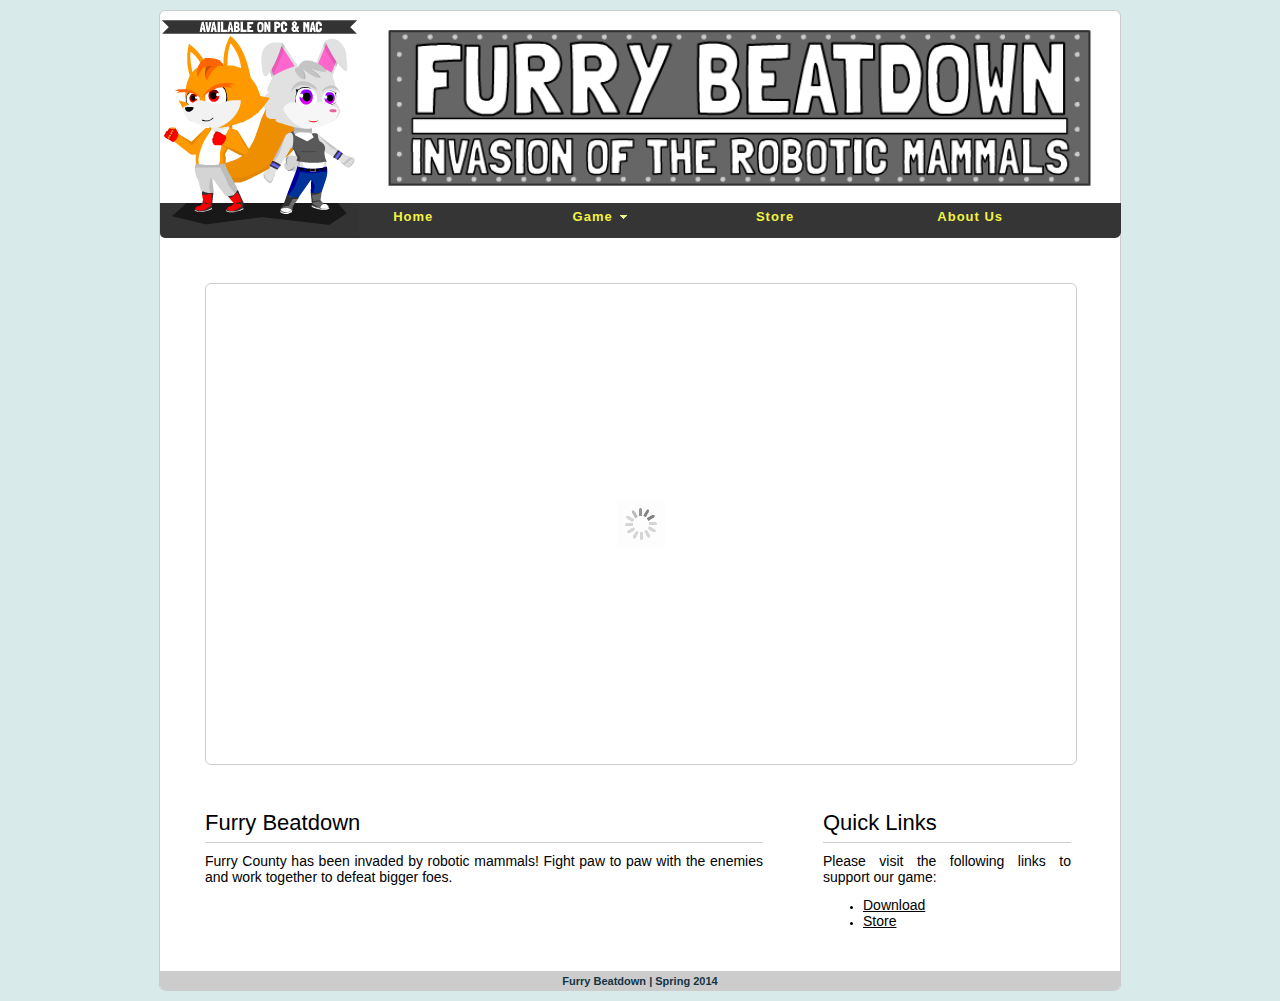
<file: index.html>
<!DOCTYPE html PUBLIC "-//W3C//DTD XHTML 1.0 Transitional//EN" "http://www.w3.org/TR/xhtml1/DTD/xhtml1-transitional.dtd">

<html xmlns="http://www.w3.org/1999/xhtml">
	<head>
		<meta http-equiv="Content-Type" content="text/html; charset=utf-8"/>
		<title>Furry Beatdown</title>
		<meta name="keywords" content="keywords"/>
		<meta name="description" content="description"/>

		<link href="./css/stylesheet.css" rel="stylesheet" type="text/css"/>
		<link href="./css/nav_dropdown_stylesheet.css" rel="stylesheet" type="text/css"/>
	</head>

	<body>
		<div id="container">
			<div id="headerContainer">
				<div id="nameContainer">
					<a href="./index.html"><img src="./images/headerLeft.png" alt="image"/></a>
				</div> <!-- end of header -->
				<div class="linkContainer">
					<div class="imgContainer">
						<img src="./images/headerTitle.png"/>
					</div>
					<ul class="nav">
						<li><a href="index.html">Home</a></li>
						<li><a href="game.html" class="hasChild">Game</a>
							<ul>
								<li><a href="download.html">Download</a></li>
								<!--
								<li><a href="help.html" class="hasChild">Help</a>
									<ul>
										<li><a href="guide.html">Guide</a></li>
									</ul>
								</li>
								-->
								<li><a href="help.html">Help</a></li>
							</ul>
						</li>
						<li><a href="store.html">Store</a></li>
						<li><a href="about.html">About Us</a></li>
					</ul>
				</div> <!-- end of menu -->
			</div>
				
			<link rel="stylesheet" href="./css/nivo_stylesheet.css" type="text/css" media="screen"/>
			<link rel="stylesheet" href="./css/nivo_slider_stylesheet.css" type="text/css" media="screen"/>
			
			<script src="./js/jquery-1.4.3.min.js" type="text/javascript"></script>
			<script src="./js/jquery.nivo.slider.pack.js" type="text/javascript"></script>
			
			<div class="cleanerWithHeight">&nbsp;</div>
			<div class="cleanerWithHeight">&nbsp;</div>
			<div class="cleanerWithHeight">&nbsp;</div>
			<div class="cleaner">&nbsp;</div>
				
			<div id="gallerySection">
				<div id="slider">
				<!--
					<img src="./images/Background_City_1.jpg" alt="" title="#htmlcaption1"/>
					<div id="htmlcaption1" class="nivo-html-caption"> 
						<strong>Concept Art</strong>
					</div>
					<img src="./images/City_Background_Wide_View.png" alt="" title="#htmlcaption2"/>
					<div id="htmlcaption2" class="nivo-html-caption"> 
						<strong>City Background, Wide View</strong>
					</div>
				-->
				
					<iframe src="https://www.youtube.com/embed/t-kY2_EIu3g" width="870" height="480" frameborder="0" style="border:0"></iframe>
				
					
				</div>
				<!--
				<script type="text/javascript">
					$(window).load(function() {
						$('#slider').nivoSlider( {
							effect: 'fade', // Specify sets like: 'fold,fade,sliceDown'
							slices: 6, // For slice animations
							boxCols: 8, // For box animations
							boxRows: 4, // For box animations
							animSpeed: 800, // Slide transition speed
							pauseTime: 2400, // How long each slide will show
							startSlide: 0, // Set starting Slide (0 index)
							directionNav: true, // Next & Prev navigation
							controlNav: false, // 1,2,3... navigation
							controlNavThumbs: false, // Use thumbnails for Control Nav
							pauseOnHover: true, // Stop animation while hovering
							manualAdvance: true, // Force manual transitions
							prevText: 'Prev', // Prev directionNav text
							nextText: 'Next', // Next directionNav text
							randomStart: true // Start on a random slide
						} ); 
					} );
				</script>
				-->
			</div>

			<div id="section1">
				<div id="content1">
					<h1>Furry Beatdown</h1>
					<p>Furry County has been invaded by robotic mammals! Fight paw to paw with the enemies and work together to defeat bigger foes.</p>
				</div> <!-- end of box1 -->

				<div id="sidebox">
					<h1>Quick Links</h1>
					<div class="sideboxContent">
						<!--<h3>Header</h3>-->
						<p>Please visit the following links to support our game: </p>
						<ul class="ulList">
							<li><p><a href="./download.html">Download</a></p></li>
							<li><p><a href="./store.html">Store</a></p></li>
						</ul>
					</div>
				</div> <!-- end of sidebox -->	

				<div class="cleanerWithHeight">&nbsp;</div>
			</div> <!-- end of section1 -->

			<div id="footer">
				Furry Beatdown <b>|</b> Spring 2014
			</div>
		</div> <!-- end of container -->
	</body>
</html>
</file>
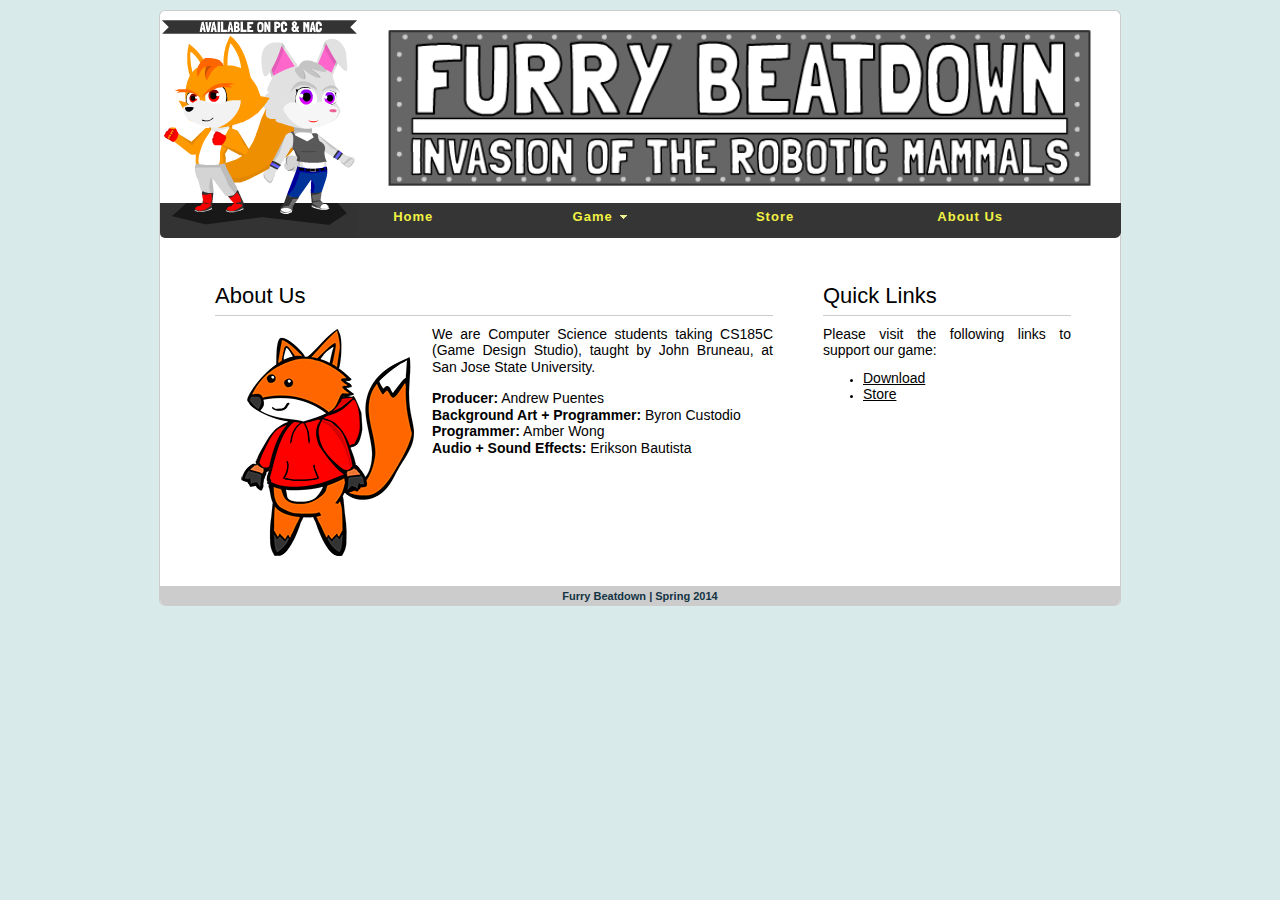
<file: about.html>
<!DOCTYPE html PUBLIC "-//W3C//DTD XHTML 1.0 Transitional//EN" "http://www.w3.org/TR/xhtml1/DTD/xhtml1-transitional.dtd">

<html xmlns="http://www.w3.org/1999/xhtml">
	<head>
		<meta http-equiv="Content-Type" content="text/html; charset=utf-8"/>
		<title>Furry Beatdown</title>
		<meta name="keywords" content="keywords"/>
		<meta name="description" content="description"/>

		<link href="./css/stylesheet.css" rel="stylesheet" type="text/css"/>
		<link href="./css/nav_dropdown_stylesheet.css" rel="stylesheet" type="text/css"/>
	</head>

	<body>
		<div id="container">
			<div id="headerContainer">
				<div id="nameContainer">
						<a href="./index.html"><img src="./images/headerLeft.png" alt="image"/></a>
				</div> <!-- end of header -->
				<div class="linkContainer">
				<div class="imgContainer">
						<img src="./images/headerTitle.png"/>
					</div>
					<ul class="nav">
						<li><a href="index.html">Home</a></li>
						<li><a href="game.html" class="hasChild">Game</a>
							<ul>
								<li><a href="download.html">Download</a></li>
								<!--
								<li><a href="help.html" class="hasChild">Help</a>
									<ul>
										<li><a href="guide.html">Guide</a></li>
									</ul>
								</li>
								-->
								<li><a href="help.html">Help</a></li>
							</ul>
						</li>
						<li><a href="store.html">Store</a></li>
						<li><a href="about.html">About Us</a></li>
					</ul>
				</div> <!-- end of menu -->
			</div>
			
			<div class="cleaner">&nbsp;</div>
			
			<div id="section1">
				<div id="content1_1">
					<h1>About Us</h1>
					<img src="./images/fox_test_sm.png" alt="image"/> <!-- replace ... with team logo -->
					<p>We are Computer Science students taking CS185C (Game Design Studio), taught by John Bruneau, at San Jose State University.</p>
					<p>
						<b>Producer:</b> Andrew Puentes<br/>
						<b>Background Art + Programmer:</b> Byron Custodio</br>
						<b>Programmer:</b> Amber Wong</br>
						<b>Audio + Sound Effects:</b> Erikson Bautista<br/>
					</p>
				</div> <!-- end of box1 -->
				
				<div id="sidebox">
					<h1>Quick Links</h1>
					<div class="sideboxContent">
						<!--<h3>Header</h3>-->
						<p>Please visit the following links to support our game: </p>
						<ul class="ulList">
							<li><p><a href="./download.html">Download</a></p></li>
							<li><p><a href="./store.html">Store</a></p></li>
						</ul>
					</div>
				</div> <!-- end of sidebox -->
				
				<div class="cleanerWithHeight">&nbsp;</div>
			</div>

			<div id="footer">
				Furry Beatdown <b>|</b> Spring 2014
			</div>
		</div> <!-- end of container -->
	</body>
</html>
</file>
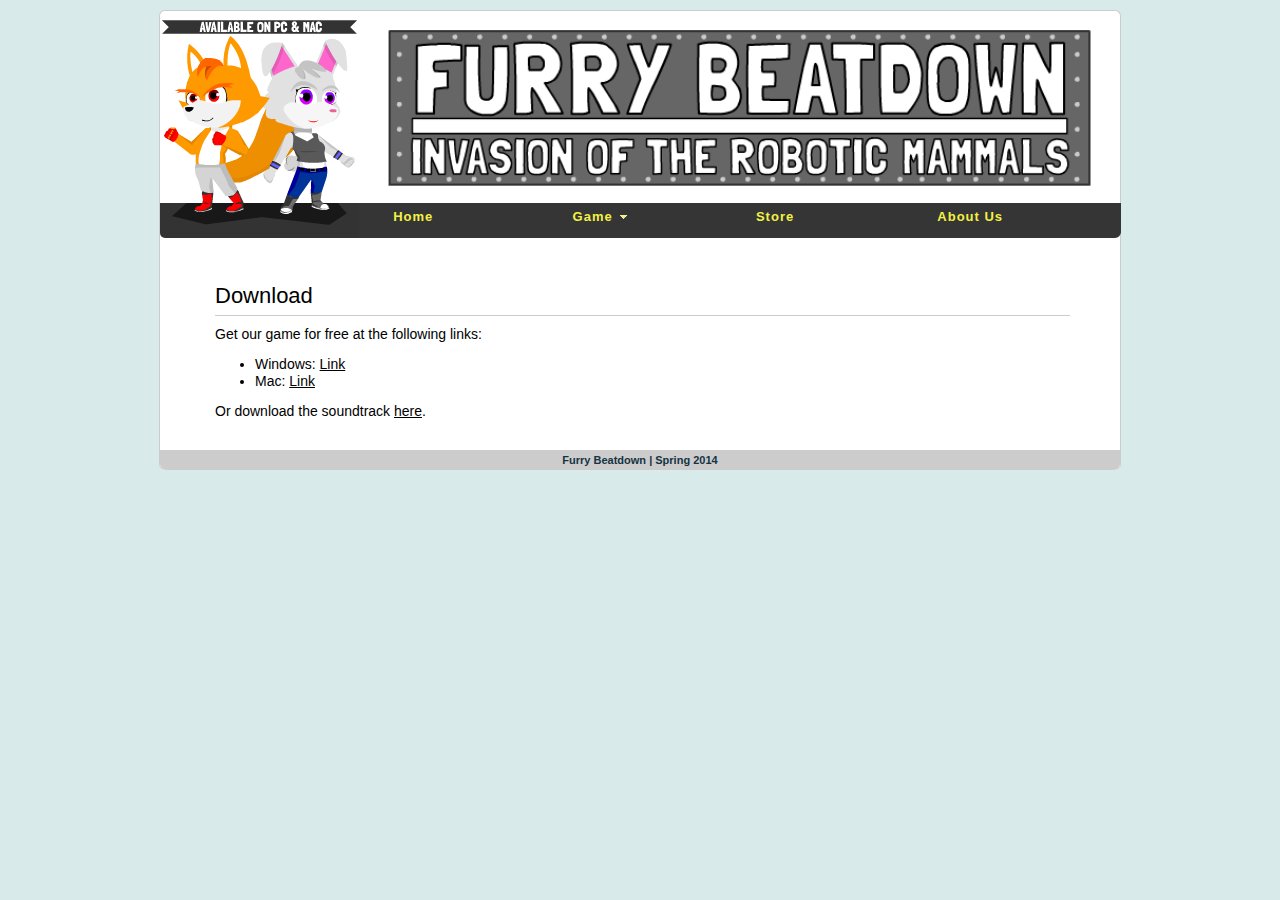
<file: download.html>
<!DOCTYPE html PUBLIC "-//W3C//DTD XHTML 1.0 Transitional//EN" "http://www.w3.org/TR/xhtml1/DTD/xhtml1-transitional.dtd">

<html xmlns="http://www.w3.org/1999/xhtml">
	<head>
		<meta http-equiv="Content-Type" content="text/html; charset=utf-8"/>
		<title>Furry Beatdown</title>
		<meta name="keywords" content="keywords"/>
		<meta name="description" content="description"/>

		<link href="./css/stylesheet.css" rel="stylesheet" type="text/css"/>
		<link href="./css/nav_dropdown_stylesheet.css" rel="stylesheet" type="text/css"/>
	</head>

	<body>
		<div id="container">
			<div id="headerContainer">
				<div id="nameContainer">
						<a href="./index.html"><img src="./images/headerLeft.png" alt="image"/></a>
			</div> <!-- end of header -->
				<div class="linkContainer">
					<div class="imgContainer">
						<img src="./images/headerTitle.png"/>
					</div>
					<ul class="nav">
						<li><a href="index.html">Home</a></li>
						<li><a href="game.html" class="hasChild">Game</a>
							<ul>
								<li><a href="download.html">Download</a></li>
								<!--
								<li><a href="help.html" class="hasChild">Help</a>
									<ul>
										<li><a href="guide.html">Guide</a></li>
									</ul>
								</li>
								-->
								<li><a href="help.html">Help</a></li>
							</ul>
						</li>
						<li><a href="store.html">Store</a></li>
						<li><a href="about.html">About Us</a></li>
					</ul>
				</div> <!-- end of menu -->
			</div>

			<div class="cleaner">&nbsp;</div>
	
			<div id="section4">
				<div class="content4Container">
					<div class="content4MediaContainer">
						<div class="content4">
							<h1>Download</h1>
							<p>Get our game for free at the following links:</p>
							<ul>
								<li>Windows: <a href="https://www.dropbox.com/sh/wejb8poadk9aap2/AACjrWuf2W4ArtpXdf0vF8b7a" target="_blank">Link</a></li>
								<li>Mac: <a href="https://www.dropbox.com/sh/oqhjsr8fa8bgmk2/AACRe2fbGK_QX6fXpHVfBisga" target="_blank">Link</a></li>
								<!--<li>
									Web: <a href="" target="_blank">Link</a>
								</li>-->
							</ul>
							<p>Or download the soundtrack <a href="https://www.dropbox.com/sh/9hgs8kl2zj6j19r/AAAgqnL0OCvJgTkVjtccg35Ba" target="_blank">here</a>.</p>
							<div class="cleanerWithHeight">&nbsp;</div>
						</div>
					</div>
				</div>
			</div>

			<div id="footer">
				Furry Beatdown <b>|</b> Spring 2014
			</div>
		</div> <!-- end of container -->
	</body>
</html>
</file>
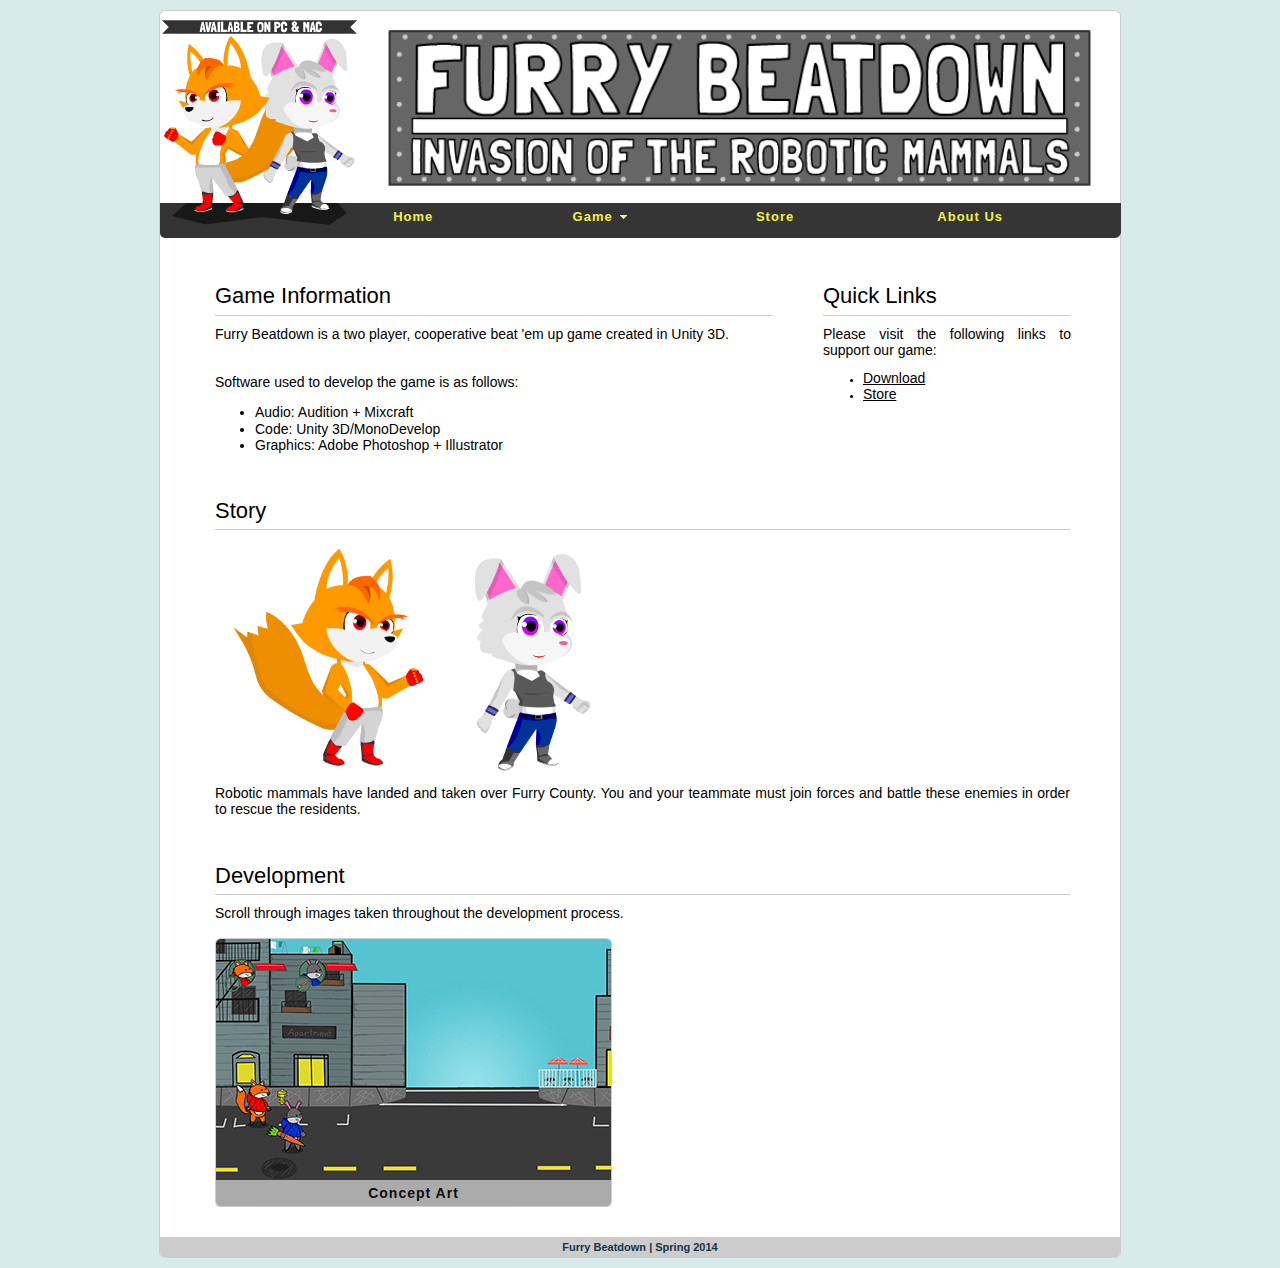
<file: game.html>
<!DOCTYPE html PUBLIC "-//W3C//DTD XHTML 1.0 Transitional//EN" "http://www.w3.org/TR/xhtml1/DTD/xhtml1-transitional.dtd">

<html xmlns="http://www.w3.org/1999/xhtml">
	<head>
		<meta http-equiv="Content-Type" content="text/html; charset=utf-8"/>
		<title>Furry Beatdown</title>
		<meta name="keywords" content="keywords"/>
		<meta name="description" content="description"/>

		<link href="./css/stylesheet.css" rel="stylesheet" type="text/css"/>
		<link href="./css/nav_dropdown_stylesheet.css" rel="stylesheet" type="text/css"/>
		
		<link rel="stylesheet" href="./css/game_nivo_stylesheet.css" type="text/css" media="screen"/>
		<link rel="stylesheet" href="./css/nivo_slider_stylesheet.css" type="text/css" media="screen"/>
	
		<script src="./js/jquery-1.4.3.min.js" type="text/javascript"></script>
		<script src="./js/jquery.nivo.slider.pack.js" type="text/javascript"></script>
		<script src="./js/nivoSlider.options.js" type="text/javascript"></script>
		<script src="./js/popupWindow.js" type="text/javascript"></script>
	</head>

	<body>
		<div id="container">
			<div id="headerContainer">
				<div id="nameContainer">
						<a href="./index.html"><img src="./images/headerLeft.png" alt="image"/></a>
				</div> <!-- end of header -->
				<div class="linkContainer">
					<div class="imgContainer">
						<img src="./images/headerTitle.png"/>
					</div>
					<ul class="nav">
						<li><a href="index.html">Home</a></li>
						<li><a href="game.html" class="hasChild">Game</a>
							<ul>
								<li><a href="download.html">Download</a></li>
								<!--
								<li><a href="help.html" class="hasChild">Help</a>
									<ul>
										<li><a href="guide.html">Guide</a></li>
									</ul>
								</li>
								-->
								<li><a href="help.html">Help</a></li>
							</ul>
						</li>
						<li><a href="store.html">Store</a></li>
						<li><a href="about.html">About Us</a></li>
					</ul>
				</div> <!-- end of menu -->
			</div>
			
			<div class="cleaner">&nbsp;</div>
			
			<div id="section1">
				<div id="content1Container">
					<div id="content1_1">
						<h1>Game Information</h1>
						<p>Furry Beatdown is a two player, cooperative beat 'em up game created in Unity 3D.</p>
						<br/>
						
						Software used to develop the game is as follows:
						<ul>
							<li>Audio: Audition + Mixcraft</li>
							<li>Code: Unity 3D/MonoDevelop</li>
							<li>Graphics: Adobe Photoshop + Illustrator</li>
						</ul>
					</div> <!-- end of box1 -->
					
					<!--<div id="content1_1">
						<h1>Story</h1>
						<img src="./images/Characters.png" width="400px"/>
						<div class="cleaner">&nbsp;</div>
						<p>The city is being invaded by robotic mammals! You and your partner must work together to save the residents.</p>
					</div>--> <!-- end of box2 -->
				</div>
				
				<div id="sidebox">
					<h1>Quick Links</h1>
					<div class="sideboxContent">
						<!--<h3>Header</h3>-->
						<p>Please visit the following links to support our game: </p>
						<ul class="ulList">
							<li><p><a href="./download.html">Download</a></p></li>
							<li><p><a href="./store.html">Store</a></p></li>
						</ul>
					</div>
				</div> <!-- end of sidebox -->
				
				<div class="cleaner">&nbsp;</div>
			</div> <!-- end of section1 -->
			
			
			<div id="section4" style="margin-top:-30px; margin-bottom:30px">
				<div class="content4Container">
					<div class="content4MediaContainer">
						<div class="content4">
							<h1>Story</h1>
						<img src="./images/Characters.png" width="400px"/>
						<div class="cleaner">&nbsp;</div>
						<p>Robotic mammals have landed and taken over Furry County. You and your teammate must join forces and battle these enemies in order to rescue the residents.</p>
						<div class="cleanerWithHeight">&nbsp;</div>
						</div>
					</div>
				</div>
			</div>
			<!--
			<div id="section4" style="margin-top:-30px; margin-bottom:30px">
				<div class="content4Container">
					<div class="content4MediaContainer">
						<div class="content4">
							<h1>Meet the Characters</h1>
							<img src="./images/Characters.png" width="400px"/>
							<div class="cleaner">&nbsp;</div>
							<p>The fox likes meat, while the bunny prefers cabbage.</p>
						<div class="cleanerWithHeight">&nbsp;</div>
						</div>
					</div>
				</div>
			</div>
			-->
			
			<!--
			<div id="section4" style="margin-top:-30px; margin-bottom:30px">
				<div class="content4Container">
					<div class="content4MediaContainer">
						<div class="content4">
							<h1>Highlights</h1>
							<p>[ video goes here ]</p>
						</div>
					</div>
				</div>
				
				<div class="cleanerWithHeight">&nbsp;</div>
			</div>
			-->
			<div id="section4">
				<div class="content4Container">
					<div class="content4MediaContainer">
						<div class="content4">
							<h1>Development</h1>
							<p>
								Scroll through images taken throughout the development process.
							</p>
							<br/>
							
							<!--
							<img src="./images/emptyImage_sm.jpg" alt="image"/>
							-->
							<div id="slider"> 
								<a href="JavaScript:newPopup('./images/gameSlideshow/Background_City_lg.jpg')">
									<img src="./images/gameSlideshow/Background_City_sm.jpg" alt="" title="Concept Art"/>
								</a>
								<a href="JavaScript:newPopup('./images/gameSlideshow/City_Background_Wide_View_lg.png')">
									<img src="./images/gameSlideshow/City_Background_Wide_View_sm.png" alt="" title="City Background (Wide View)"/>
								</a>
								<a href="JavaScript:newPopup('./images/gameSlideshow/Playtest_lg.png')">
									<img src="./images/gameSlideshow/Playtest_sm.png" alt="" title="Playtesting"/>
								</a>
								<a href="JavaScript:newPopup('./images/gameSlideshow/Gallery_lg.png')">
									<img src="./images/gameSlideshow/Gallery_sm.png" alt="" title="Gallery Show"/>
								</a>
							</div>
							<!--
							<div class="gmap">
								<iframe src="https://www.youtube.com/embed/iAm6pa9hPKA" width="447" height="268" frameborder="0" style="border:0"></iframe>
							</div>
							-->
						</div>
					</div>
					<div class="cleanerWithHeight">&nbsp;</div>
				</div>
			</div> <!-- end of section4 -->
			
			<!--<div id="section2">
				<div class="content2">
					<img src="./images/download.png" alt="image"/>
					<h4>Download</h4>
					<p>Get our game.</p> 
					<div class="moreInfo"><a href="./download.html">More Info</a></div>                       
				</div>
				<div class="content2">
					<img src="./images/faq.png" alt="image"/>
					<h4>Help Center</h4>
					<p>Tips, tricks, and more!</p>
					<div class="moreInfo"><a href="./help.html">More Info</a></div>                       
				</div>
				<div class="cleanerWithHeight">&nbsp;</div>
			</div>--> <!-- end of section2 -->

			<div id="footer">
				Furry Beatdown <b>|</b> Spring 2014
			</div>
		</div> <!-- end of container -->
	</body>
</html>
</file>
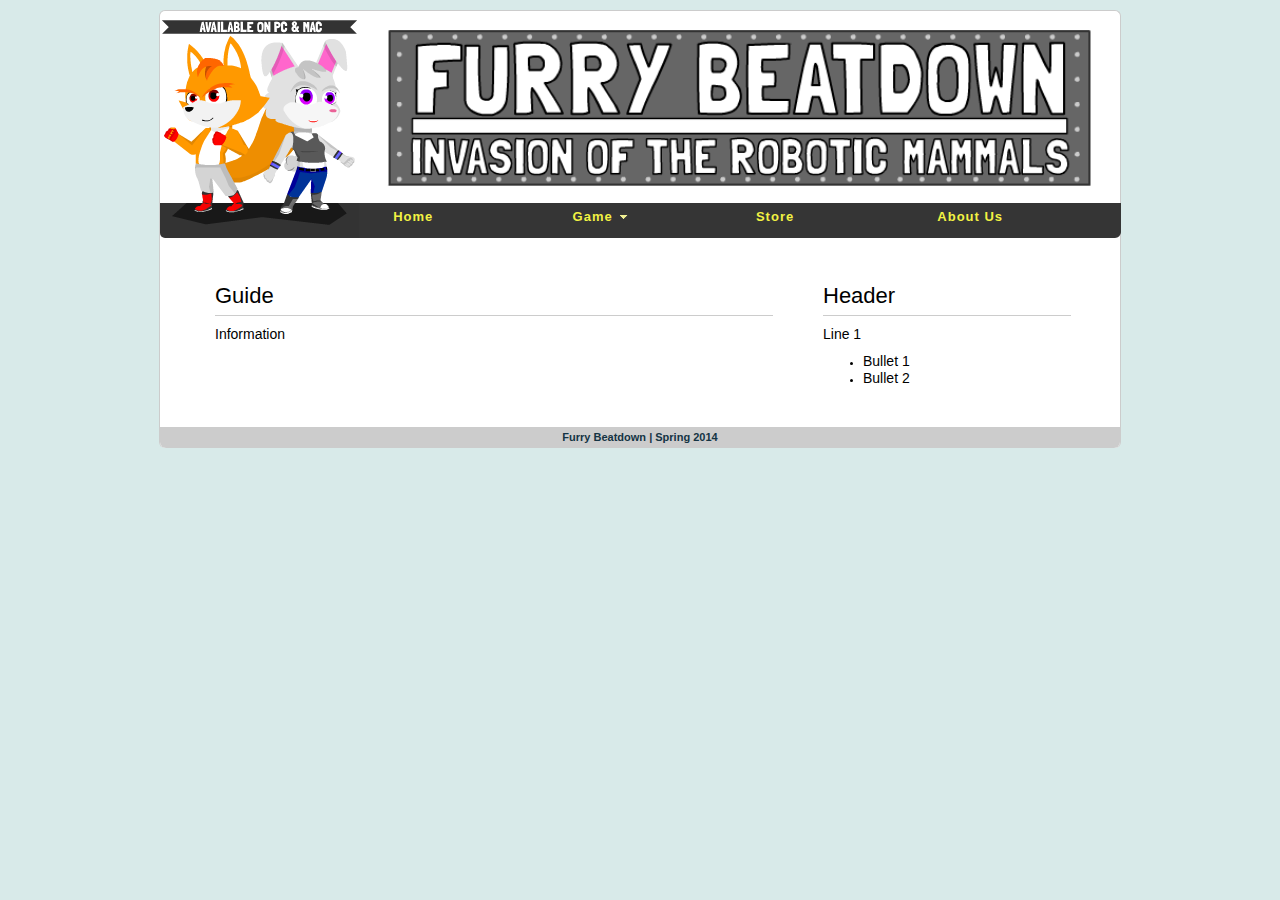
<file: guide.html>
<!DOCTYPE html PUBLIC "-//W3C//DTD XHTML 1.0 Transitional//EN" "http://www.w3.org/TR/xhtml1/DTD/xhtml1-transitional.dtd">

<html xmlns="http://www.w3.org/1999/xhtml">
	<head>
		<meta http-equiv="Content-Type" content="text/html; charset=utf-8"/>
		<title>Furry Beatdown</title>
		<meta name="keywords" content="keywords"/>
		<meta name="description" content="description"/>

		<link href="./css/stylesheet.css" rel="stylesheet" type="text/css"/>
		<link href="./css/nav_dropdown_stylesheet.css" rel="stylesheet" type="text/css"/>
	</head>

	<body>
		<div id="container">
			<div id="headerContainer">
				<div id="nameContainer">
					<a href="./index.html"><img src="./images/headerLeft.png" alt="image"/></a>
				</div> <!-- end of header -->
				<div class="linkContainer">
					<div class="imgContainer">
						<img src="./images/headerTitle.png"/>
					</div>
					<ul class="nav">
						<li><a href="index.html">Home</a></li>
						<li><a href="game.html" class="hasChild">Game</a>
							<ul>
								<li><a href="download.html">Download</a></li>
								<!--
								<li><a href="help.html" class="hasChild">Help</a>
									<ul>
										<li><a href="guide.html">Guide</a></li>
									</ul>
								</li>
								-->
								<li><a href="help.html">Help</a></li>
							</ul>
						</li>
						<li><a href="store.html">Store</a></li>
						<li><a href="about.html">About Us</a></li>
					</ul>
				</div> <!-- end of menu -->
			</div>	

			<div class="cleaner">&nbsp;</div>
			
			<div id="section1">
				<div id="content1_1">
					<h1>Guide</h1>
					<p>Information</p>
				</div> <!-- end of box1 -->
				
				<div id="sidebox">
					<h1>Header</h1>
					<div class="sideboxContent">
						<p>Line 1</p>
						<ul class="ulList">
							<li><p>Bullet 1</p></li>
							<li><p>Bullet 2</p></li>
						</ul>
					</div>
				</div> <!-- end of sidebox -->
				
				<div class="cleanerWithHeight">&nbsp;</div>
			</div> <!-- end of section1 -->

			<div id="footer">
				Furry Beatdown <b>|</b> Spring 2014
			</div>
		</div> <!-- end of container -->
	</body>
</html>
</file>
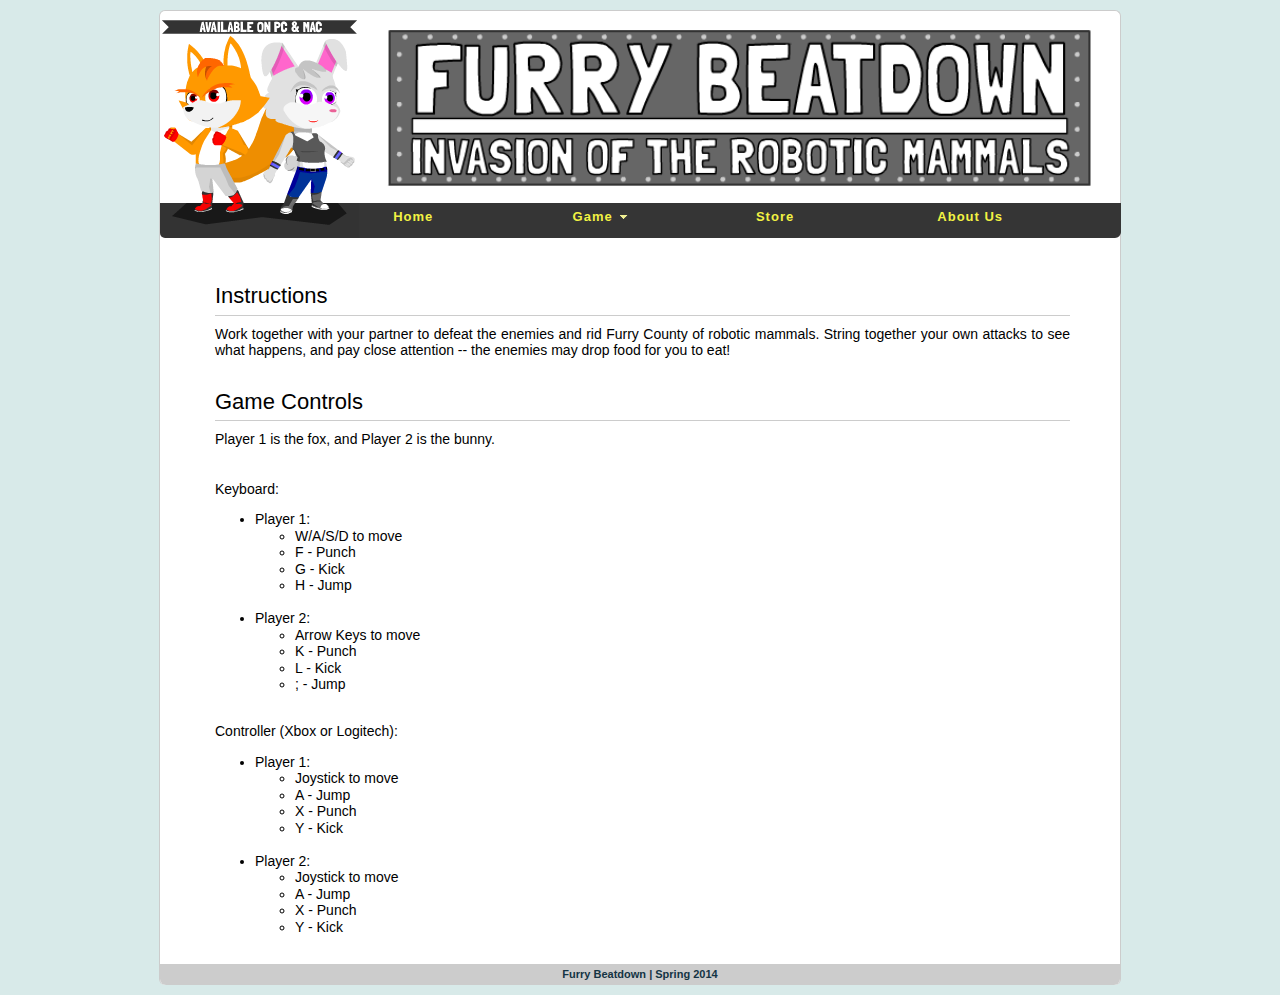
<file: help.html>
<!DOCTYPE html PUBLIC "-//W3C//DTD XHTML 1.0 Transitional//EN" "http://www.w3.org/TR/xhtml1/DTD/xhtml1-transitional.dtd">

<html xmlns="http://www.w3.org/1999/xhtml">
	<head>
		<meta http-equiv="Content-Type" content="text/html; charset=utf-8"/>
		<title>Furry Beatdown</title>
		<meta name="keywords" content="keywords"/>
		<meta name="description" content="description"/>

		<link href="./css/stylesheet.css" rel="stylesheet" type="text/css"/>
		<link href="./css/nav_dropdown_stylesheet.css" rel="stylesheet" type="text/css"/>
	</head>

	<body>
		<div id="container">
			<div id="headerContainer">
				<div id="nameContainer">
						<a href="./index.html"><img src="./images/headerLeft.png" alt="image"/></a>
			</div> <!-- end of header -->
				<div class="linkContainer">
					<div class="imgContainer">
						<img src="./images/headerTitle.png"/>
					</div>
					<ul class="nav">
						<li><a href="index.html">Home</a></li>
						<li><a href="game.html" class="hasChild">Game</a>
							<ul>
								<li><a href="download.html">Download</a></li>
								<!--
								<li><a href="help.html" class="hasChild">Help</a>
									<ul>
										<li><a href="guide.html">Guide</a></li>
									</ul>
								</li>
								-->
								<li><a href="help.html">Help</a></li>
							</ul>
						</li>
						<li><a href="store.html">Store</a></li>
						<li><a href="about.html">About Us</a></li>
					</ul>
				</div> <!-- end of menu -->
			</div>

			<div class="cleaner">&nbsp;</div>
	
			<div id="section4">
				<div class="content4Container">
					<div class="content4MediaContainer">
						<div class="content4">
							<h1>Instructions</h1>
							<p>
								Work together with your partner to defeat the enemies and rid Furry County of robotic mammals.
								String together your own attacks to see what happens, and
								pay close attention -- the enemies may drop food for you to eat!
							</p>
						</div>
					</div>
				</div>
			</div>
			
			<div id="section4">
				<div class="content4Container">
					<div class="content4MediaContainer">
						<div class="content4">
							<h1>Game Controls</h1>
							<!--<p><img src="./images/360_Controller.png"/></p>-->
							<p>Player 1 is the fox, and Player 2 is the bunny.</p>
							<br/><br/>
							<p>
								Keyboard:
								<ul>
									<li>Player 1:</li>
									<ul>
										<li>W/A/S/D to move</li>
										<li>F - Punch</li>
										<li>G - Kick</li>
										<li>H - Jump</li>
									</ul>
									<br/>
									<li>Player 2:</li>
									<ul>
										<li>Arrow Keys to move</li>
										<li>K - Punch</li>
										<li>L - Kick</li>
										<li>; - Jump</li>
									</ul>
								</ul>
							</p>
							<br/>
							<p>
								Controller (Xbox or Logitech):
								<ul>
									<li>Player 1:</li>
									<ul>
										<li>Joystick to move</li>
										<li>A - Jump </li>
										<li>X - Punch </li>
										<li>Y - Kick </li>
									</ul>
									<br/>
									<li>Player 2:</li>
									<ul>
										<li>Joystick to move</li>
										<li>A - Jump </li>
										<li>X - Punch </li>
										<li>Y - Kick </li>
									</ul>
								</ul>
							</p>
						</div>
					</div>
				</div>
			</div>

			<div id="footer">
				Furry Beatdown <b>|</b> Spring 2014
			</div>
		</div> <!-- end of container -->
	</body>
</html>
</file>
<file: css/stylesheet.css>
body {
	margin: 0;
	padding: 0;
	line-height: 1.5em;
	font-family: Geneva, Arial, Helvetica, sans-serif;
	font-size: 11px;
	color: #000000;
	background: #d8eae9; /* #f3f6f4 */
}

a:link, a:visited { color: #000000; text-decoration: underline;} 
a:active, a:hover { color: #000000; text-decoration:none;}

h1 {
	margin: 0px;
	padding: 5px 0 30px 0;
	font-size: 22px;
	color: #000000;
	font-weight: normal;
}

h3 {
	margin: 0 0 0 0;
	padding: 1px 0 5px 0;
	font-size: 16px;
	color: #000000;
	font-weight: bold;
}

h4 {
	margin: 0 0 5px 0;
	padding: 1px 0 0 0;
	font-size: 14px;
	color: #000000;
	text-decoration: underline;
	font-weight: bold;
}

h5 {
	margin: 0 0 5px 0;
	padding: 1px 0 0 0;
	font-size: 16px;
	color: #000000;
	text-decoration: underline;
	font-weight: bold;
}

h6 {
	margin: 0 0 5px 0;
	padding: 1px 0 0 0;
	font-size: 14px;
	color: #000000;
	text-decoration: none;
	font-weight: bold;
}

p {
	font-size: 14px;
	text-align: justify;
	margin: 0px;
	padding: 0px;	
}

.availability{
	font-size:14px;
	margin-bottom: 10px;
}

.availability span{
	font-size:14px;
	color: #ff0000;
}

.moreInfo a{
	clear: both;
	display: block;
	float: left;
	width: ;/*80px;*/
	padding: 1px;
	margin: 0 15px 10px 0;
	text-align: center;
	font-weight: bold;
	text-decoration: none;
	color: #f2f243;
	background: #353535; /* #ffffff; */
	/*border: 1px solid #353535;*/
	border-radius: 3px;
	
	border: 2px #191919 solid;
}

.cleaner {
	clear: both;
	width: 100%;
	height: 0px;
	font-size: 1px;	
}

.cleanerWithHeight {
	clear: both;
	width: 100%;
	height: 15px;
	font-size: 1px;	
}

.inputField {
	background: none;
	border: 1px solid #000000;
	color: #ffffff;
	font-size: 13px;
	font-variant: normal;
	height: 15px;
	line-height: normal;
	padding: 4px;
	width: 170px;
}

.submitButton {
	cursor: pointer;
	font-size: 12px;
	font-weight: bold;
	height: 26px;
	margin: 0 0 0 7px;
	padding: 0 6px;
	text-align: center;
	vertical-align: bottom;
	white-space: pre;
	width: 65px;
	background: url() no-repeat;
	border: none;
}

#container {
	width: 960px;
	margin: 10px auto;
	border-left: 1px solid #ccc;
	border-right: 1px solid #ccc;
	border-top: 1px solid #ccc;
	background: #ffffff url() repeat-x;
	border-radius: 6px;
}

#container #headerContainer{
	width: 960px;
	height:227px;
	border-radius: 6px;
	text-align: right;
}

#headerContainer #nameContainer {
	float: left;
	width: auto;
	width: 199px;
	height: 227px;
	height: auto;
	border: 0px solid #ffffff;
	border-radius: 0px; /*6*/
}
#nameContainer img {
	/*border-radius: 6px;*/
	border-bottom-left-radius: 5px; /*6*/
	/*border-bottom: 2px #191919 solid;*/
}

#topPanel #menuContainer {
	background: #ffffff url() repeat-x;
	border-radius: 6px;
}

/* begin three-layer dropdown */


#headerContainer .linkContainer  {
	float:right;
	text-align:right;
	right: 0;
	top: 0;
	width: 761px;
	height: 227px;
	position: relative;
	border-bottom-right-radius: 6px;
	/*border-bottom: 2px #191919 solid;*/
}

.linkContainer .imgContainer {
	float: left;
	width: 761px;
	height: 181px;
    top: 0;
	right: 1;
	position: relative;
	vertical-align: top;
	border-radius: 0px; /*6*/
}

.imgContainer img{
	float: left;
	width: 761px;
	height: 181px;
	border: 0px solid #ffffff;
	z-index: 999;
	vertical-align: top;
	position: relative;
    top: 0;
	right: 1;
	border-top-left-radius: 6px;
	border-top-right-radius: 6px;
	border-bottom-left-radius: 0px;
	border-bottom-right-radius: 0px; /*6*/
}

.linkContainer .nav {
	float: left;
	width:760px;
	height: 30px;
    bottom: 0;
	left: 0;
	position: relative;
	padding: 0px;
	padding-top:0px;
	padding-bottom:0px;
	vertical-align: bottom;
}

/* end menu */

/* end two-layer dropdown */

#menuContainer #loginSection {
	width: 610px;
	height: 50px;
}

#loginSection form{
	float: right;
	margin: 15px 0 0 0;
	padding: 0px;
}

#loginSection input{
	margin-left: 10px;
}

#loginSection label{
	margin-left: 10px;
}



#container #gallerySection {
	text-align: center;
	margin-left: 45px;
	margin-right: -45px;
	clear: both;
	overflow: hidden;
	width: 870px;
	height: 480px;
	/*
	width: 962px;
	height: 250px;
	*/
	padding: 0;

	border: 1px solid #ccc;
	z-index: 1;
	border-radius: 6px;
}

#container #section1{
	width: 900px;
	padding: 30px 30px 0 30px;
	background: #ffffff;
	border-top: 0px solid #ffffff;
}

#section1 #sidebox {
	float: left;
	width: 248px;
	padding: 15px;
	margin-left: 30px;
	border: 0px solid #ffffff;
	background: #ffffff url() top right no-repeat;	
}

#section1 #sidebox h1 {
	padding-bottom: 10px;
	margin-bottom: 10px;
	border-bottom: 1px solid #cccccc;
}

#section1 #sidebox p {
	/*margin-bottom: 15px;*/
}

#sidebox .content2_2 {
	font-size: 14px;
	/* float: left; */
	text-align: left;
	min-width: 248px;
	max-width: 248px;
	width: auto;
	display:inline-block; /* display: block; */
	padding-bottom:10px;
}

#sidebox .content2_2 h1 {
	padding-bottom: 10px;
	margin-bottom: 10px;
	border-bottom: 1px solid #cccccc;
}

#sidebox .content2_2 img{
	border: 0px solid #ffffff;
	margin-top: 3px;
	margin-bottom: 8px;
	margin-right: 8px;
	border-radius: 6px;
	/*height: auto 270px;*/
	max-width: 100px;
	display:inline-block; /* display: block; */
	*display:inline;
	vertical-align:top;
	float: left;
}

#sidebox.content2_2 p{
	padding-bottom: 10px;
	margin-bottom: 15px;
	display:inline-block; /* display: block; */
	*display:inline;
	vertical-align:top;
}


.sideboxContent{
	color: #000000;
}

#section1 #content1Container {
	font-size: 14px;
	float:left;
	width: 558px;
	padding: 0px 30px 0px 0px;
	border: 0px solid #ffffff;
	background: #ffffff url() top right no-repeat;
}

#content1Container #content1 h1 {
	padding-bottom: 10px;
	margin-bottom: 10px;
	border-bottom: 1px solid #cccccc;
}

#content1Container #content1 p {
	margin-bottom: 15px;
}

#content1Container #content1_1 {
	float:left;
	width: 558px;
	padding: 15px;
	border: 0px solid #ffffff;
	background-color: #ffffff;
}

#content1Container #content1_1 h1 {
	padding-bottom: 10px;
	margin-bottom: 10px;
	border-bottom: 1px solid #cccccc;
}

#content1Container #content1_1 p {
	margin-bottom: 15px;
}

#content1Container #content1_1 img{
	float: left;
	border: 0px solid #ffffff;
	margin: 3px 30px 0 0;
	border-radius: 6px;
}


#section1 #content1 {
	font-size: 14px;
	float:left;
	width: 558px;
	padding: 15px;
	border: 0px solid #ffffff;
	background: #ffffff url() top right no-repeat;
}

#section1 #content1 h1 {
	padding-bottom: 10px;
	margin-bottom: 10px;
	border-bottom: 1px solid #cccccc;
}

#section1 #content1 p {
	margin-bottom: 15px;
}

/*
#section1 #content1 img {
	float: left;
	border: 0px solid #ffffff;
	margin: 3px 30px 0 0;
}
*/
#section1 #content1 p img, #section1 #content1 img {
	float: left;
	border: 0px solid #ffffff;
	margin: 0px 8px 8px 0px;
	border-radius: 6px;
}

#section1 #content1_1 {
	float:left;
	width: 558px;
	padding: 15px;
	margin-left:10px;
	margin-right:-10px;
	border: 0px solid #ffffff;
	background-color: #ffffff;
}

#section1 #content1_1 h1 {
	padding-bottom: 10px;
	margin-bottom: 10px;
	border-bottom: 1px solid #cccccc;
}

#section1 #content1_1 p {
	margin-bottom: 15px;
}

#section1 #content1_1 img{
	float: left;
	border: 0px solid #ffffff;
	margin: 3px 18px 0 0;
	border-radius: 6px;
}

#content1 form {
	text-align: right;
	padding: 0;
	margin:0;
}

#content1 .form_row {
	clear: both;
	padding-bottom: 15px;
}

#content1 .left_column {
	float: left;
	width: 279px;
}

#content1 .right_column {
	float: right;
	width: 278px;
}

#content1 form input {
	width: 150px;
	margin-left: 8px;
}

#content1 form select {
	margin-left: 8px;
}

#content1 form label {
	margin-left: 8px;
}

#content1 form .narrow_field {
	width: 70px;
	margin-left: 8px;
}

#content1 form .submitButton_02{
	width: 80px;
}

/*
#content1 label.floatright {
	text-align: left;
	float: right;
	width: 250px;
}
*/

#container #section2 {
	width: 900px;
	padding: 30px 30px 0 30px;
	background: #ffffff;
	text-align:center;
}

#section2 .content2 {
	font-size: 14px;
	/* float: left; */
	text-align: left;
	min-width: 220px;
	max-width:260px;
	width: auto;
	margin-left:30px; /*margin-right: 30px;*/
	margin-right:30px;
	display:inline-block; /* display: block; */
	*display:inline;
	vertical-align:top;
}

#section2 .content2 img{
	border: 0px solid #ffffff;
	margin-bottom: 10px;
	border-radius: 6px;
	/*height: auto 270px;*/
	/* max-height: 270px; */
	max-width: 80px; /*220*/
}

#section2 .content2 p{
	padding-bottom: 10px;
}

#container #section2_1 {
	width: 900px;
	padding: 30px 30px 0 30px;
	background: #ffffff;
	text-align:left;
}

#section2_1 #sidebox {
	float: left;
	width: 248px;
	padding: 15px;
	margin-left: 30px;
	border: 0px solid #ffffff;
	background: #ffffff url() top right no-repeat;	
}

#section2_1 #sidebox h1 {
	padding-bottom: 10px;
	margin-bottom: 10px;
	border-bottom: 1px solid #cccccc;
}

.sideboxContent{
	color: #000000;
}

#section2_1 #content2_1 {
	font-size: 14px;
	float:left;
	width: 558px;
	padding: 15px;
	border: 0px solid #ffffff;
	background: #ffffff url() top right no-repeat;
}

#section2_1 #content2_1 h1 {
	padding-bottom: 10px;
	margin-bottom: 10px;
	border-bottom: 1px solid #cccccc;
}

#section2_1 #content2_1 p {
	margin-bottom: 15px;
}

#content2_1 .content2_1 {
	font-size: 14px;
	/* float: left; */
	text-align: left;
	min-width: 270px;
	max-width: 558px;
	width: auto;
	display:inline-block; /* display: block; */
	padding-bottom:10px;
}

#content2_1 .content2_1 h1 {
	padding-bottom: 10px;
	margin-bottom: 10px;
	border-bottom: 1px solid #cccccc;
}

#content2_1 .content2_1 img{
	border: 0px solid #ffffff;
	margin-bottom: 10px;
	margin-right:8px;
	border-radius: 6px;
	/*height: auto 270px;*/
	max-width: 180px;
	display:inline-block; /* display: block; */
	*display:inline;
	vertical-align:top;
}

#content2_1 .content2_1 p{
	padding-bottom: 10px;
	display:inline-block; /* display: block; */
	*display:inline;
	vertical-align:top;
}

/* Begin section2 box, with no sidebox */
#section2_1 #content2_2 {
	font-size: 14px;
	float:left;
	width: 900px;
	padding: 15px;
	border: 0px solid #ffffff;
	background: #ffffff url() top right no-repeat;
}

#section2_1 #content2_2 h1 {
	padding-bottom: 10px;
	margin-bottom: 10px;
	border-bottom: 1px solid #cccccc;
}

#section2_1 #content2_2 p {
	margin-bottom: 15px;
}

#content2_2 .content2_2 {
	font-size: 14px;
	/* float: left; */
	text-align: left;
	min-width: 270px;
	max-width: 558px;
	width: auto;
	display:inline-block; /* display: block; */
	padding-bottom:10px;
}

#content2_2 .content2_2 h1 {
	padding-bottom: 10px;
	margin-bottom: 10px;
	border-bottom: 1px solid #cccccc;
}

#content2_2 .content2_2 img{
	border: 0px solid #ffffff;
	margin-bottom: 10px;
	border-radius: 6px;
	/*height: auto 270px;*/
	max-width: 180px;
	display:inline-block; /* display: block; */
	*display:inline;
	vertical-align:top;
}

#content2_2 .content2_2 p{
	padding-bottom: 10px;
	display:inline-block; /* display: block; */
	*display:inline;
	vertical-align:top;
}
/* End section2 box, with no sidebox */


#container #section3{
	width: 900px;
	padding: 30px 30px 0 30px;
	background: #ffffff;
}

#section3 .ninBox {
	float: left;
	width: 248px;
	margin-right: 30px;
	padding: 0px 15px 15px 15px;
	background-color: #ffffff;
	border: 0px solid #ffffff;
}

.ninBox h1 {
	padding-bottom: 10px;
	margin-bottom: 10px;
	border-bottom: 1px solid #cccccc;
/*
	margin: 0px;
	padding: 0px 0px 15px 0px;
	font-size: 22px;
	color: #000000;
	font-weight: normal;
*/
}

.ninBox p {
	font-size: 14px;
	text-align: justify;
	margin: 0px;
	padding: 0px;	
}

.ninBox p img, .ninBox img {
	float: left;
	border: 0px solid #ffffff;
	width: 150px;
	margin: 0px 8px 8px 0px;
	border-radius: 6px;
}

/*
.ninBox img {
	float: right;
	border: 0px solid #ffffff;
	width: 150px;
	margin: 0px 8px 8px 0px;
	border-radius: 6px;
}
*/

#section3 .content3Container {
	font-size: 14px;
	float: right;
	text-align: left;
	width: auto;
	display:inline-block; /* display: block; */
	*display:inline;
	vertical-align:top;
}


#section3 .content3Container_1 {
	font-size: 14px;
	float: left;
	text-align: left;
	min-width: 558px;
	display:inline-block; /* display: block; */
	*display:inline;
	vertical-align:top;
	padding-left: 15px;
}

.content3Container_1 h1 {
	padding-bottom: 10px;
	margin-bottom: 10px;
	border-bottom: 1px solid #cccccc;
}

.content3Container_1 .content3_1 {
	float: left; /* left */
	min-width: 150px; /* 200px */
	max-width: 558px; /* width: 280px; */
	margin-right: 30px;
}

.content3_1 h1 {
	border-bottom: 0px solid #ffffff;
}

.content3_1 ul{
	/*margin-left: 25px;*/
/*
	margin: 0 0 0 25px;
	padding: 0px;
*/
}

.content3_1 li{
	margin: 0px;
	padding: 0 0 5px 0;
}


#section3 .content3 {
	float: right; /* left */
	min-width: 150px; /* 200px */
	max-width: 280px; /* width: 280px; */
	margin-left: 30px;
}

.content3 h1 {
	padding-bottom: 10px;
	margin-bottom: 10px;
	border-bottom: 1px solid #cccccc;
/*
	margin: 0px;
	padding: 0px 0px 15px 0px;
	font-size: 22px;
	color: #000000;
	font-weight: normal;
*/
}

.content3 ul{
	margin: 0 0 0 25px;
	padding: 0px;
}

.content3 li{
	margin: 0px;
	padding: 0 0 5px 0;
}

#container #section4 {
	width: 900px;
	padding: 30px 30px 0 30px;
	background: #ffffff;
	border-top: 0px solid #ffffff;
}

#section4 .content4Container {
	font-size: 14px;
	float: right;
	text-align: left;
	width: auto;
	display:inline-block; /* display: block; */
	*display:inline;
	vertical-align:top;
}

.content4Container .content4MediaContainer {
	font-size: 14px;
	float: left;
	text-align: left;
	width: 900px;
	display:inline-block; /* display: block; */
	*display:inline;
	vertical-align:top;
}

.content4MediaContainer .content4 {
	font-size: 14px;
	width: 855px;
	float:left;
	padding: 15px 25px;
	border: 0px solid #ffffff;
	background: #ffffff url() top right no-repeat;
}

.content4 h1 {
	padding-bottom: 10px;
	margin-bottom: 10px;
	border-bottom: 1px solid #cccccc;
}

.content4 img{
	border: 0px solid #ffffff;
	margin-right: 10px;
	margin-bottom: 10px;
	border-radius: 6px;
	/*height: auto 270px;*/
	max-height: 270px;
	float: left;
}

.content4 .gmap{
	border: 0px solid #ffffff;
	margin-left: 10px;
	margin-bottom: 10px;
	border-radius: 6px;
	/*height: auto 270px;*/
	max-height: 272px;
	float: right;
}

.content4Container .content4TextContainer {
	font-size: 14px;
	float: left;
	text-align: left;
	width: 900px;
	display:inline-block; /* display: block; */
	*display:inline;
	vertical-align:top;
}

.content4TextContainer .content4_1 {
	font-size: 14px;
	width: 855px;
	float:left;
	padding: 15px 25px;
	border: 0px solid #ffffff;
	background: #ffffff url() top right no-repeat;
}

.content4_1 p{
	padding-bottom: 10px;
}


#footer{
	color: #143444; /* 000000 */
	font-weight: bold;
	overflow: hidden;
	width: 900px;
	padding: 2px 30px;
	background: #cccccc;
	border-top: 0px solid #ffffff;
	border-bottom: 0px solid #ffffff; /* 3px */
	text-align: center;
	border-bottom-left-radius: 6px;
	border-bottom-right-radius: 6px;
}
</file>
<file: css/nav_dropdown_stylesheet.css>
.nav {
	width: 760px;
	float: left;
    background: #353535 url() repeat-x 0 0;
	border-right: 1px #353535 solid;
	border-left: 1px #353535 solid;
	border-top: 1px #353535 solid;
	border-bottom: 4px #353535 solid; /*3px*/
	/*border-radius: 6px;*/
	border-bottom-right-radius: 6px;
    position:relative;
    z-index:1000;
    list-style: none;
    padding: 0;
	display: inline block;
	vertical-align: bottom;
}

.nav li {
	font-size: 13px;
	letter-spacing: 1px; /* 80%; letter-spacing: 2px */
	/* text-shadow: 0 -1px 0 #000; */
	
    padding: 0;
	padding-left: 15px;
	padding-right: 85px;
    float: left;
    position: relative;
}

.nav li:hover, .nav li.onhover {
    /*background: #474747 url() repeat-x 0 -48px;*/
}

ul.nav a {
	text-align: left;
	min-width:45px; /* 90px */
	width: auto;
    padding: .4em 1.4em;
    /*line-height: 34px;*/
    font-weight: bold;
    /*color: black;*/
    display: block;
    outline: 0;
    text-decoration: none;
	
	color: #f2f243;
}

.nav a:hover {
    text-decoration: underline;
}

.nav a.hasChild {
    background: url(../images/navArrowDown.png) no-repeat right center;
	margin-left:-2px;
	margin-right:2px;
}

.nav ul a.hasChild {
    background: url(../images/navArrowRight.png) no-repeat right center;
	margin-left:2px;
	margin-right:-2px;
}
    
/* 2nd and 3rd levels */
        
ul.nav ul {
    width:150px;
    position: absolute;
    left: -9999px;
    border: 1px solid #353535;
    border-top: 0; 
    background: #353535;    
    text-align: left;
    list-style: none;
	margin: 0;  
    padding: 0 1px 10px 0; /*1px ==> 42px*/
	z-index:1000;
	
	border-bottom: 2px #191919 solid;
}

.nav li li {
    float: none;
    white-space:nowrap;
    height: 26px;
}
.nav li li:hover, .nav li li.onhover {
    /*background: #474747;*/ /* #dbe0dc #f7f7f7 */
}
.nav ul a {
    padding: 0 20px;
    line-height: 26px;
    font-size: 0.9em;
    font-weight: bold;
    color: #000;
    text-align: left;
	
	color: #f2f243; /*f5f500*/
}

.nav ul a:hover {
    text-decoration: underline;
}

.nav li:hover ul, .nav li.onhover ul {
    left: -1px; /* Offset of dropdown */
    top: 30px; /* auto */
    z-index:1000;
}

.nav li:hover .dropToLeft, .nav li.onhover .dropToLeft {
    left: auto;
    right: -1px;
    top: auto;
}
.nav ul ul {
    border-top: 1px solid #353535;
	
	/*margin-left:41px;*/
}

.nav li:hover ul ul, .nav li.onhover ul ul {
    left: -9999px;
    top:0;
}

.nav li li:hover ul, .nav li li.onhover ul {
    left: 150px;
}

.nav ul  {
	border-radius: 0px 0px 4px 4px;
    -moz-border-radius: 0px 0px 4px 4px;
    -webkit-border-radius: 0px 0px 4px 4px;
	
    filter:alpha(opacity=90);
    opacity: 0.90;  
}
</file>
<file: css/nivo_stylesheet.css>
#slider-wrapper {
	min-width:870px;
    max-width:870px;
    margin:0 auto;
    border-radius: 6px;
}

#slider {
	position: relative;
	min-width: 870px;
	max-width: 870px;
	min-height: 480px;
	max-height: 480px;
	background: #ffffff url(../images/loading.gif) center center no-repeat;
	/*border: 1px solid #cccccc;*/
	border-radius: 6px;
}

#slider img {
	position:absolute;
	left:auto;
	right: auto;
	display:none;
	min-height: 480px;
	max-height: 480px;
}

#slider a {
	display:block;
}


#buildingSlider {
	position: relative;
	width: 400px;
	max-width: 400px;
	height: 232px;
	background: #ffffff url(../images/loading.gif) center center no-repeat;
	border: 1px solid #ccc;
	border-radius: 6px;
	text-align: center;
}

#buildingSlider img {
	position:center;
	left:auto;
	right: auto;
	display:none;
	width: 400px;
	height: 232px;
}

#buildingSlider a {
	display:block;
}

.nivo-controlNav {
	position:absolute;
	left:321px;
	bottom:-42px;
}

.nivo-controlNav a {
	display:block;
	width:22px;
	height:22px;
	background:url(../images/bullets.png) no-repeat;
	text-indent:-9999px;
	border:0;
	margin-right:3px;
	float:left;
}

.nivo-controlNav a.active {
	background-position:0 -22px;
}

.nivo-directionNav a {
	display:block;
	width:30px;
	height:30px;
	background:url(../images/arrows.png) no-repeat;
	text-indent:-9999px;
	opacity: 0.6;
	border:0;
}

a.nivo-nextNav {
	background-position:-30px 0;
	right:15px;
}

a.nivo-prevNav {
	left:15px;
}

.nivo-caption {
    text-shadow:none;
    font-family: Helvetica, Arial, sans-serif;
	background-color:#ccc;
	letter-spacing: 1px;
	color:#000;
	font-weight: bold;
	
    border-radius: 0px 0px 6px 6px;
	-webkit-border-radius: 0px 0px 6px 6px;
	-moz-border-radius: 0px 0px 6px 6px;
}

.nivo-caption a { 
    text-decoration:underline;
}

.clear {
	clear:both;
}
</file>
<file: css/game_nivo_stylesheet.css>
#slider-wrapper {
    width:395px;
    margin:0 auto;
    /*border-radius: 6px;*/
}

#slider {
	position: relative;
	width: 395px;
	max-width: 395px;
	height: 267px;
	background: #ffffff url(../images/loading.gif) center center no-repeat;
	border: 1px solid #ccc;
	/*border-radius: 6px;*/
	text-align: center;
	float: left;
}

#slider img, #slider a img {
	position: center;
	left: auto;
	right: auto;
	display: none;
	width: 395px;
	height: 267px;
	border-radius: 6px;
}

#slider a {
	border-radius: 6px;
	display:block;
}

.nivo-controlNav {
	position:absolute;
	left:321px;
	bottom:-42px;
}

.nivo-controlNav a {
	display:block;
	width:22px;
	height:22px;
	background:url(../images/bullets.png) no-repeat;
	text-indent:-9999px;
	border:0;
	margin-right:3px;
	float:left;
}

.nivo-controlNav a.active {
	background-position:0 -22px;
}

.nivo-directionNav a {
	display:block;
	width:30px;
	height:30px;
	background:url(../images/arrows1.png) no-repeat;
	text-indent:-9999px;
	opacity: 0.6;
	border:0;
}

a.nivo-nextNav {
	background-position:-30px 0;
	right:15px;
}

a.nivo-prevNav {
	left:15px;
}

.nivo-caption {
    text-shadow:none;
    font-family: Helvetica, Arial, sans-serif;
	background-color:#ccc;
	letter-spacing: 1px;
	color:#000;
	font-weight: bold;
	
    /*border-radius: 0px 0px 6px 6px;
	-webkit-border-radius: 0px 0px 6px 6px;
	-moz-border-radius: 0px 0px 6px 6px;*/
}

.nivo-caption a { 
    text-decoration:underline;
}

.clear {
	clear:both;
}
</file>
<file: css/nivo_slider_stylesheet.css>
/*
 * jQuery Nivo Slider v2.5.1
 * http://nivo.dev7studios.com
 *
 * Copyright 2011, Gilbert Pellegrom
 * Free to use and abuse under the MIT license.
 * http://www.opensource.org/licenses/mit-license.php
 * 
 * March 2010
 */
 
 
/* The Nivo Slider styles */
.nivoSlider {
	position:relative;
	border-radius: 6px;
}

.nivoSlider img {
	position:absolute;
	top:auto;
	left:auto;
}

/* If an image is wrapped in a link */
.nivoSlider a.nivo-imageLink {
	position:absolute;
	top:0px;
	left:0px;
	width:100%;
	height:100%;
	border:0;
	padding:0;
	margin:0;
	z-index:6;
	display:none;
}

/* The slices and boxes in the Slider */
.nivo-slice {
	display:block;
	position:absolute;
	z-index:5;
	height:100%;
}

.nivo-box {
	display:block;
	position:absolute;
	z-index:5;
}

/* Caption styles */
.nivo-caption {
	position:absolute;
	left:0px;
	bottom:0px;
	background:#ccc;
	color:#000;
	opacity:0.8; /* Overridden by captionOpacity setting */
	width:100%;
	z-index:8;
}

.nivo-caption p {
	padding:5px;
	margin:0;
	text-align:center;
}

.nivo-caption a {
	display:inline !important;
}

.nivo-html-caption {
    display:none;
}

/* Direction nav styles (e.g. Next & Prev) */
.nivo-directionNav a {
	position:absolute;
	top:45%;
	z-index:9;
	cursor:pointer;
}

.nivo-prevNav {
	left:0px;
}

.nivo-nextNav {
	right:0px;
}

/* Control nav styles (e.g. 1,2,3...) */
.nivo-controlNav a {
	position:relative;
	z-index:9;
	cursor:pointer;
}

.nivo-controlNav a.active {
	font-weight:bold;
}
</file>
